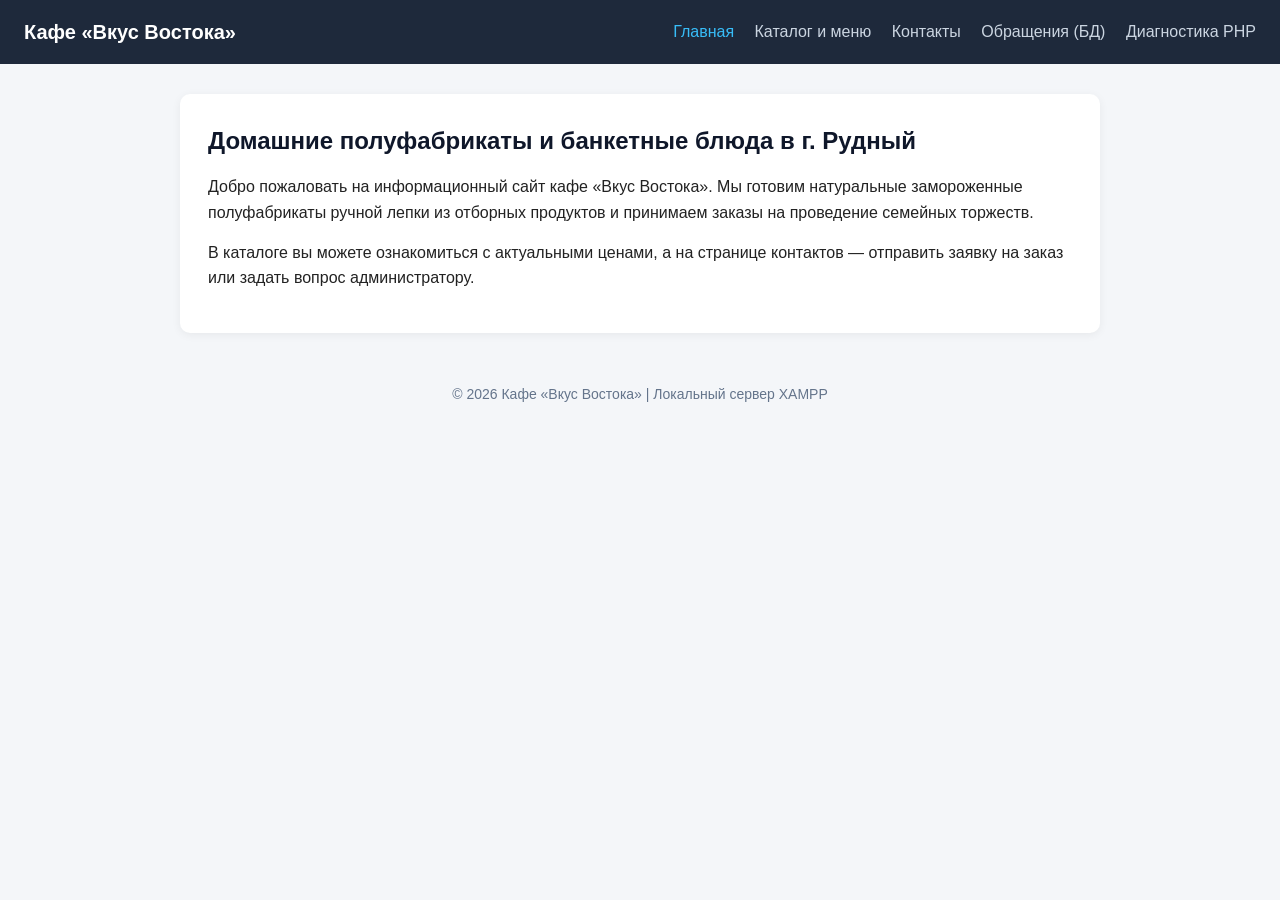
<file: index.html>
<!DOCTYPE html>
<html lang="ru">
<head>
  <meta charset="UTF-8">
  <title>Вкус Востока — Главная</title>
  <link rel="stylesheet" href="style.css">
</head>
<body>
  <header>
    <h1>Кафе «Вкус Востока»</h1>
    <nav>
      <a href="index.html" class="active">Главная</a>
      <a href="catalog.html">Каталог и меню</a>
      <a href="contacts.html">Контакты</a>
      <a href="messages.php">Обращения (БД)</a>
      <a href="diagnostic.php">Диагностика PHP</a>
    </nav>
  </header>
  <div class="container">
    <h2>Домашние полуфабрикаты и банкетные блюда в г. Рудный</h2>
    <p>Добро пожаловать на информационный сайт кафе «Вкус Востока». Мы готовим натуральные замороженные полуфабрикаты ручной лепки из отборных продуктов и принимаем заказы на проведение семейных торжеств.</p>
    <p>В каталоге вы можете ознакомиться с актуальными ценами, а на странице контактов — отправить заявку на заказ или задать вопрос администратору.</p>
  </div>
  <footer>© 2026 Кафе «Вкус Востока» | Локальный сервер XAMPP</footer>
</body>
</html>
</file>
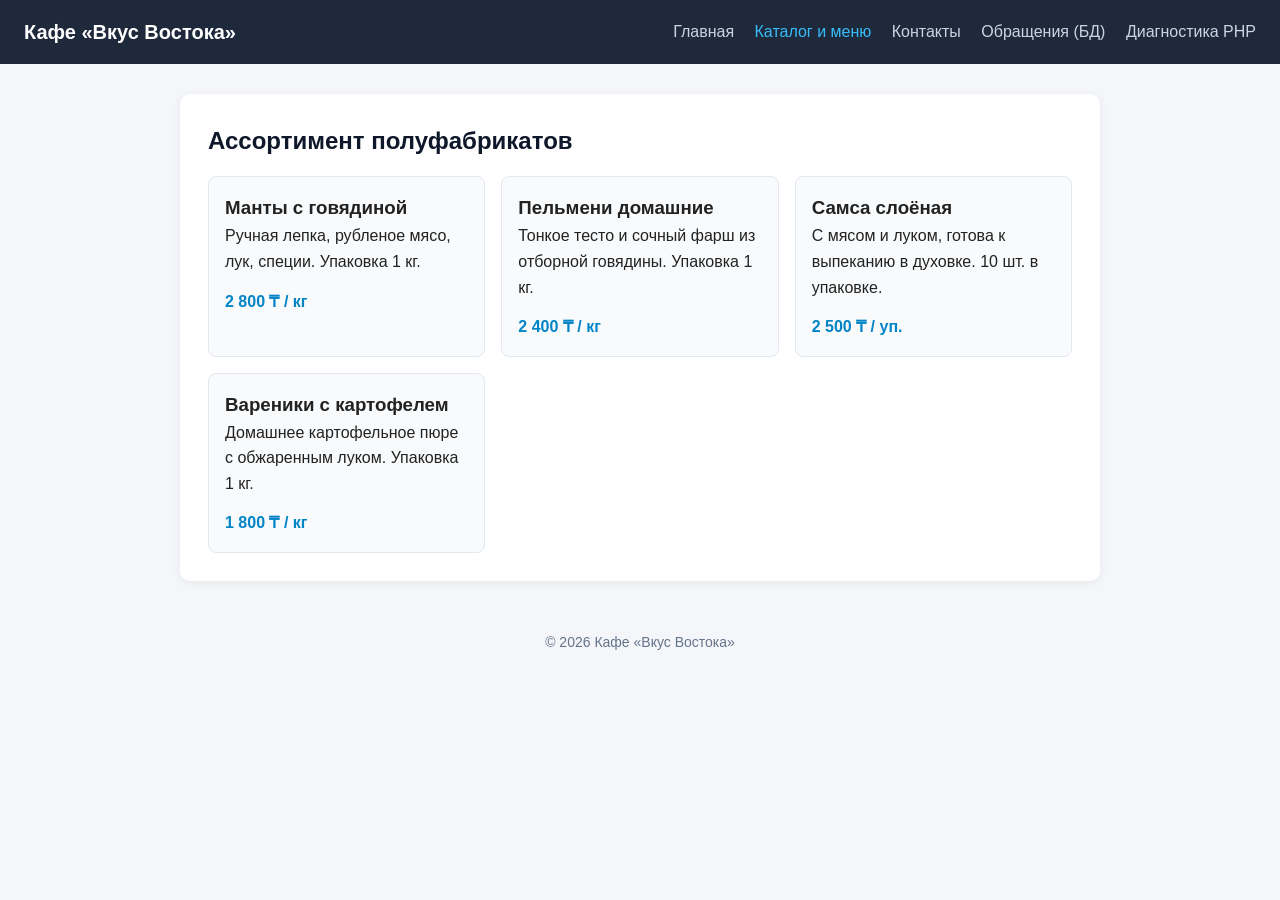
<file: catalog.html>
<!DOCTYPE html>
<html lang="ru">
<head>
  <meta charset="UTF-8">
  <title>Каталог — Вкус Востока</title>
  <link rel="stylesheet" href="style.css">
</head>
<body>
  <header>
    <h1>Кафе «Вкус Востока»</h1>
    <nav>
      <a href="index.html">Главная</a>
      <a href="catalog.html" class="active">Каталог и меню</a>
      <a href="contacts.html">Контакты</a>
      <a href="messages.php">Обращения (БД)</a>
      <a href="diagnostic.php">Диагностика PHP</a>
    </nav>
  </header>
  <div class="container">
    <h2>Ассортимент полуфабрикатов</h2>
    <div class="grid">
      <div class="card">
        <h3>Манты с говядиной</h3>
        <p>Ручная лепка, рубленое мясо, лук, специи. Упаковка 1 кг.</p>
        <div class="price">2 800 ₸ / кг</div>
      </div>
      <div class="card">
        <h3>Пельмени домашние</h3>
        <p>Тонкое тесто и сочный фарш из отборной говядины. Упаковка 1 кг.</p>
        <div class="price">2 400 ₸ / кг</div>
      </div>
      <div class="card">
        <h3>Самса слоёная</h3>
        <p>С мясом и луком, готова к выпеканию в духовке. 10 шт. в упаковке.</p>
        <div class="price">2 500 ₸ / уп.</div>
      </div>
      <div class="card">
        <h3>Вареники с картофелем</h3>
        <p>Домашнее картофельное пюре с обжаренным луком. Упаковка 1 кг.</p>
        <div class="price">1 800 ₸ / кг</div>
      </div>
    </div>
  </div>
  <footer>© 2026 Кафе «Вкус Востока»</footer>
</body>
</html>
</file>
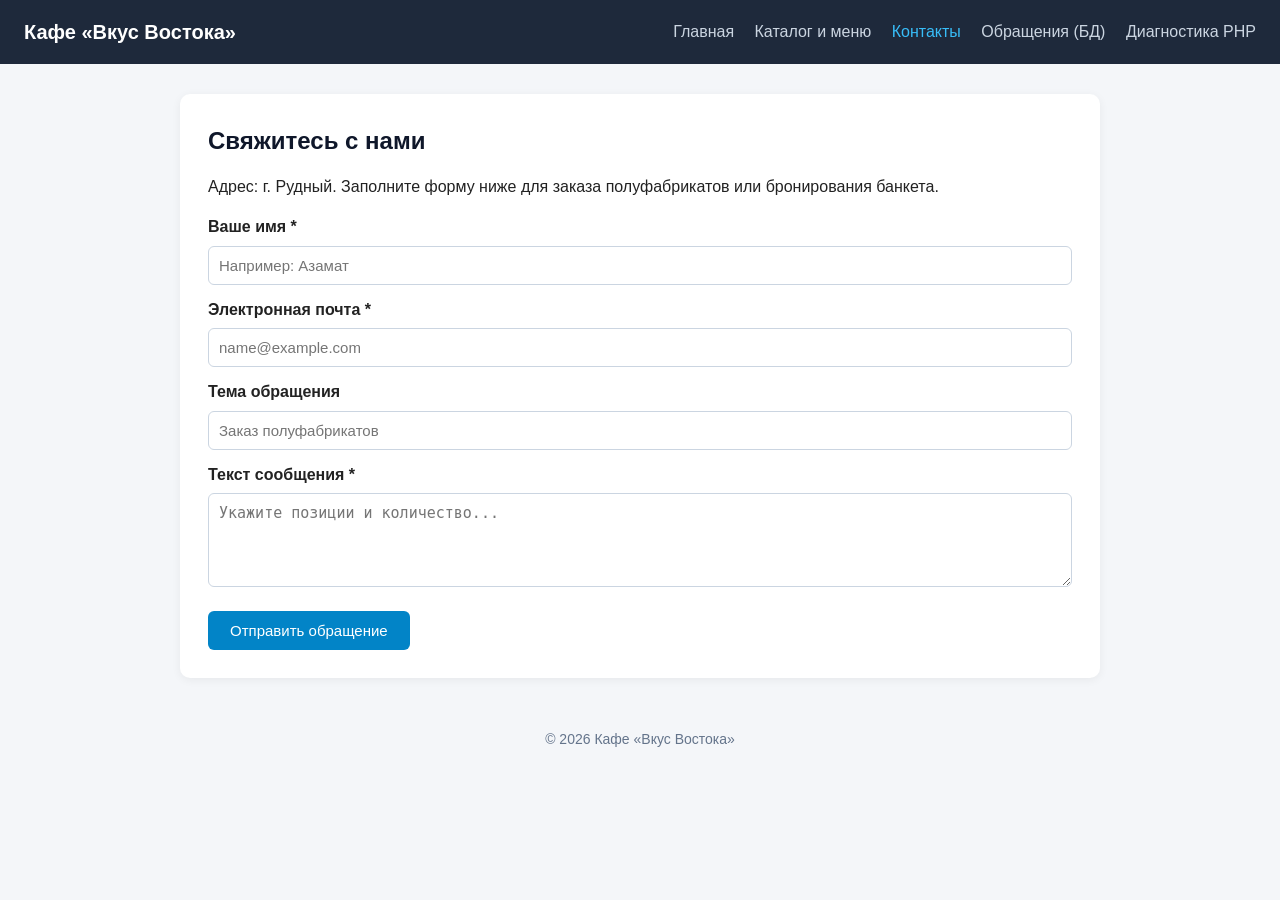
<file: contacts.html>
<!DOCTYPE html>
<html lang="ru">
<head>
  <meta charset="UTF-8">
  <title>Контакты — Вкус Востока</title>
  <link rel="stylesheet" href="style.css">
</head>
<body>
  <header>
    <h1>Кафе «Вкус Востока»</h1>
    <nav>
      <a href="index.html">Главная</a>
      <a href="catalog.html">Каталог и меню</a>
      <a href="contacts.html" class="active">Контакты</a>
      <a href="messages.php">Обращения (БД)</a>
      <a href="diagnostic.php">Диагностика PHP</a>
    </nav>
  </header>
  <div class="container">
    <h2>Свяжитесь с нами</h2>
    <p>Адрес: г. Рудный. Заполните форму ниже для заказа полуфабрикатов или бронирования банкета.</p>
    <form action="process.php" method="POST">
      <label for="name">Ваше имя *</label>
      <input type="text" id="name" name="name" required placeholder="Например: Азамат">

      <label for="email">Электронная почта *</label>
      <input type="email" id="email" name="email" required placeholder="name@example.com">

      <label for="subject">Тема обращения</label>
      <input type="text" id="subject" name="subject" placeholder="Заказ полуфабрикатов">

      <label for="message">Текст сообщения *</label>
      <textarea id="message" name="message" rows="4" required placeholder="Укажите позиции и количество..."></textarea>

      <button type="submit">Отправить обращение</button>
    </form>
  </div>
  <footer>© 2026 Кафе «Вкус Востока»</footer>
</body>
</html>
</file>
<file: style.css>
* { box-sizing: border-box; margin: 0; padding: 0; }
body { font-family: 'Segoe UI', Arial, sans-serif; background: #f4f6f9; color: #222; line-height: 1.6; }
header { background: #1e293b; color: #fff; padding: 16px 24px; display: flex; justify-content: space-between; align-items: center; flex-wrap: wrap; gap: 10px; }
header h1 { font-size: 20px; }
nav a { color: #cbd5e1; text-decoration: none; margin-left: 16px; font-weight: 500; }
nav a:hover, nav a.active { color: #38bdf8; }
.container { max-width: 920px; margin: 30px auto; background: #fff; padding: 28px; border-radius: 10px; box-shadow: 0 2px 10px rgba(0,0,0,0.06); }
h2 { margin-bottom: 14px; color: #0f172a; }
p { margin-bottom: 14px; }
.grid { display: grid; grid-template-columns: repeat(auto-fit, minmax(240px, 1fr)); gap: 16px; margin-top: 16px; }
.card { border: 1px solid #e2e8f0; border-radius: 8px; padding: 16px; background: #f8fafc; }
.price { font-weight: bold; color: #0284c7; margin-top: 8px; }
form label { display: block; margin: 12px 0 6px; font-weight: 600; }
form input, form textarea { width: 100%; padding: 10px; border: 1px solid #cbd5e1; border-radius: 6px; font-size: 15px; }
button { margin-top: 16px; background: #0284c7; color: #fff; border: none; padding: 11px 22px; border-radius: 6px; cursor: pointer; font-size: 15px; }
button:hover { background: #0369a1; }
table { width: 100%; border-collapse: collapse; margin-top: 16px; }
th, td { border: 1px solid #e2e8f0; padding: 10px; text-align: left; vertical-align: top; }
th { background: #f1f5f9; }
.alert-ok { background: #dcfce7; color: #166534; padding: 12px; border-radius: 6px; margin-bottom: 16px; }
.alert-err { background: #fee2e2; color: #991b1b; padding: 12px; border-radius: 6px; margin-bottom: 16px; }
.badge { display: inline-block; background: #e0f2fe; color: #0369a1; padding: 4px 10px; border-radius: 999px; font-size: 14px; font-weight: 600; margin-bottom: 12px; }
footer { text-align: center; padding: 20px; color: #64748b; font-size: 14px; }/ *   1=>2;5=85  AB8;59  * /  
 
</file>
